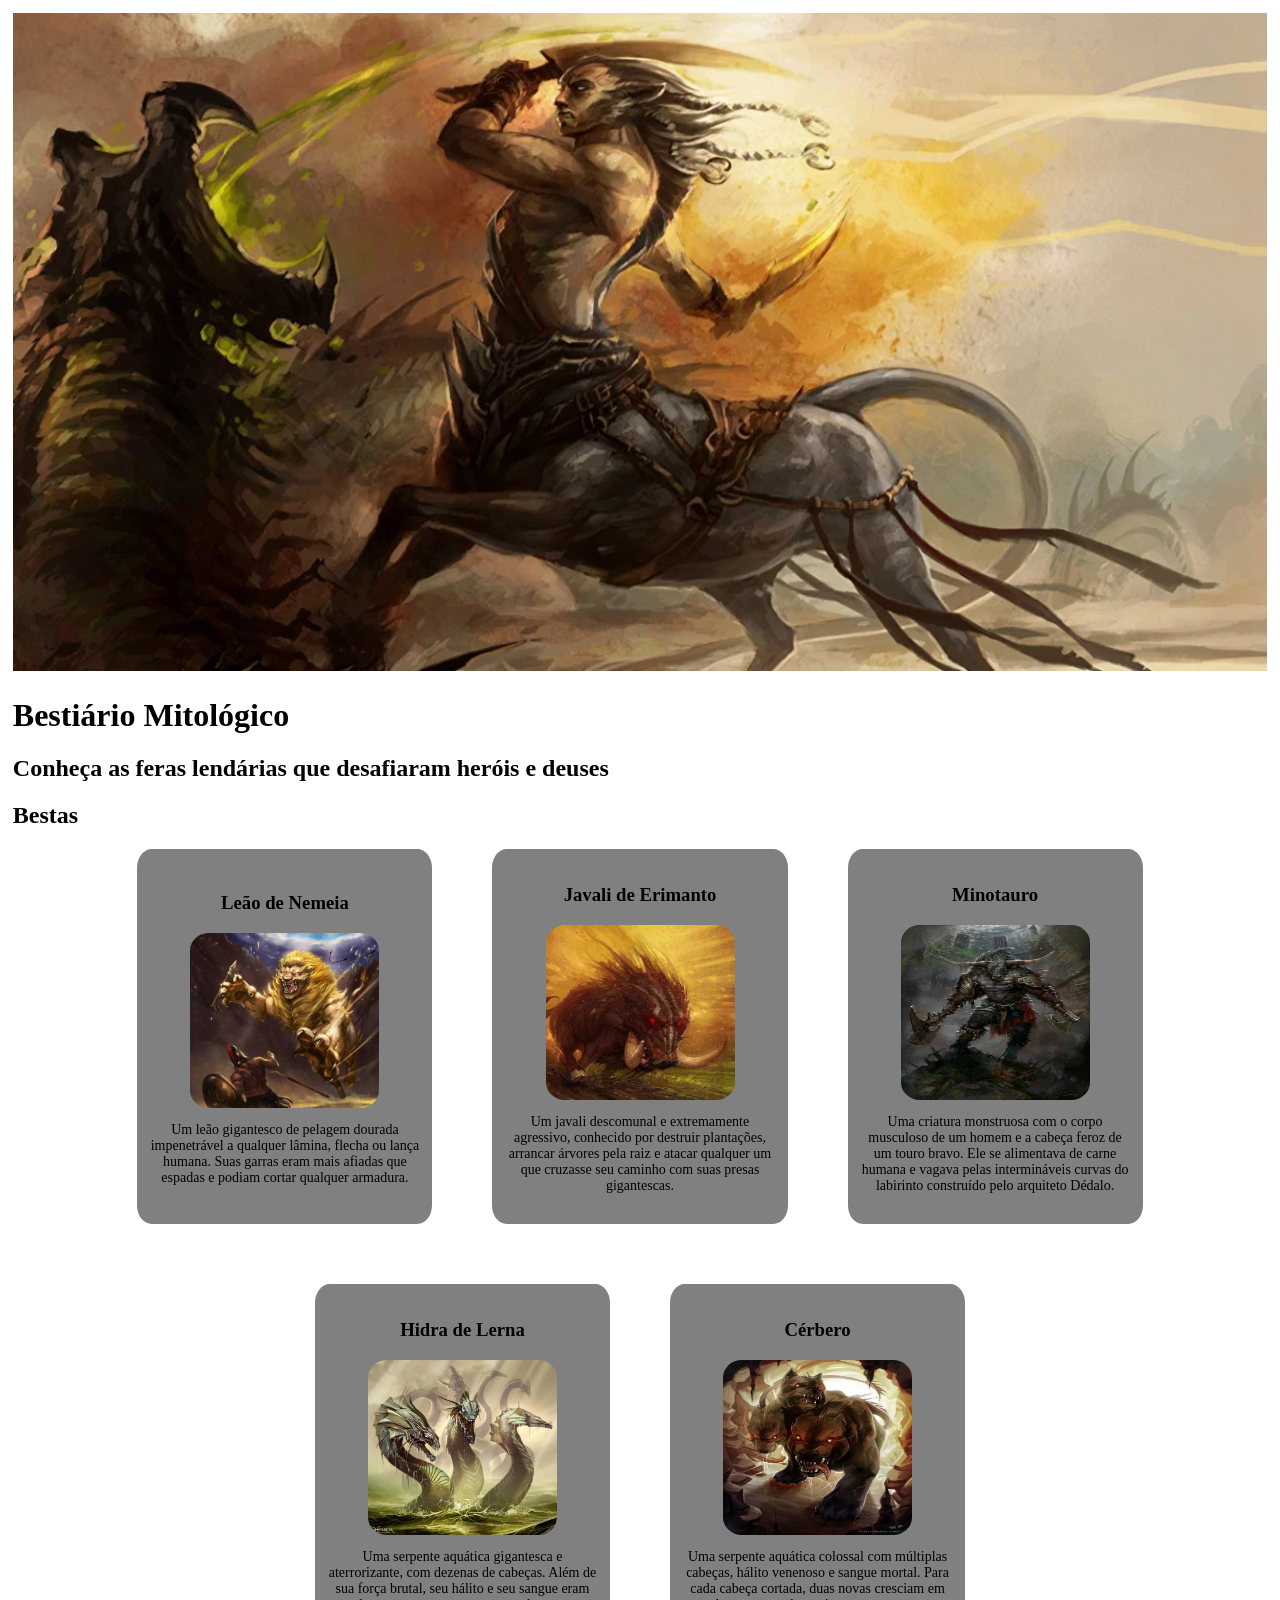
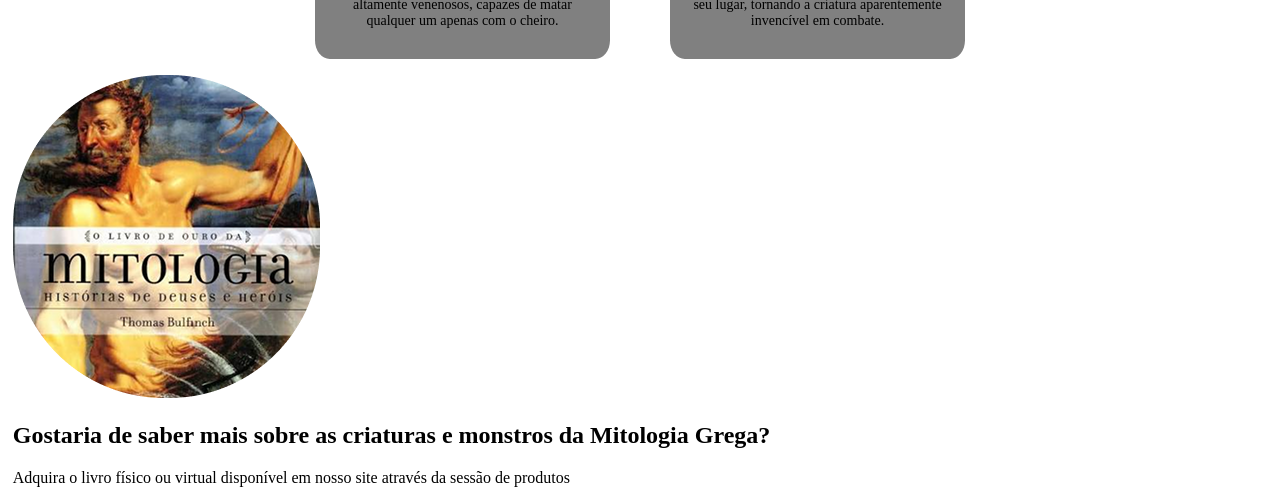
<file: htmls/Bestiario.html>
<!DOCTYPE html>
<html lang="pt-br">
<head>
    <meta charset="UTF-8">
    <meta name="viewport" content="width=device-width, initial-scale=1.0">
    <title>Bestiário</title>
    <link rel="stylesheet" href="../site/css/bestiario.css">
</head>

<body>
    <div class="hero">
        <img src="../site/assets/img/Hero-Bestiario.png" alt="Imagem da Hero da página Bestiário">
        <h1>Bestiário Mitológico</h1>
        <h2>Conheça as feras lendárias que desafiaram heróis e deuses</h2>
    </div>
    <div class="categoria">
        <h2>Bestas</h2>
        <div class="categoria-bestas">
            <div class="card-bestas">
                <h3>Leão de Nemeia</h3>
                <img src="../site/assets/img/Leão-Bestas.jpeg" alt="Imagem do Leão de Nemeia">
                <p>Um leão gigantesco de pelagem dourada impenetrável a qualquer lâmina, flecha ou lança humana. Suas garras eram mais afiadas que espadas e podiam cortar qualquer armadura.</p>
            </div>
            <div class="card-bestas">
                <h3>Javali de Erimanto</h3>
                <img src="../site/assets/img/Javali-Bestas.jpeg" alt="Imagem do javali de Erimanto">
                <p>Um javali descomunal e extremamente agressivo, conhecido por destruir plantações, arrancar árvores pela raiz e atacar qualquer um que cruzasse seu caminho com suas presas gigantescas.</p>
            </div>
            <div class="card-bestas">
                <h3>Minotauro</h3>
                <img src="../site/assets/img/Minotauro-Bestas.webp" alt="Imagem do Minotauro">
                <p>Uma criatura monstruosa com o corpo musculoso de um homem e a cabeça feroz de um touro bravo. Ele se alimentava de carne humana e vagava pelas intermináveis curvas do labirinto construído pelo arquiteto Dédalo.</p>
            </div>
            <div class="card-bestas">
                <h3>Hidra de Lerna</h3>
                <img src="../site/assets/img/Hidra-Bestas.webp" alt="Imagem da Hidra de Lerna">
                <p>Uma serpente aquática gigantesca e aterrorizante, com dezenas de cabeças. Além de sua força brutal, seu hálito e seu sangue eram altamente venenosos, capazes de matar qualquer um apenas com o cheiro.</p>
            </div>
            <div class="card-bestas">
                <h3>Cérbero</h3>
                <img src="../site/assets/img/Cérbero-Bestas.jpg" alt="Imagem do cérbero">
                <p>Uma serpente aquática colossal com múltiplas cabeças, hálito venenoso e sangue mortal. Para cada cabeça cortada, duas novas cresciam em seu lugar, tornando a criatura aparentemente invencível em combate.</p>
            </div>
        </div>
        <div class="categroia-maritimos">
            <div class="card-maritimos">
                <p></p>
            </div>
        </div>
    </div>
    <div class="lista-bestas">
        <img src="../site/assets/img/Livro-Bestiario.png" alt="Imagem do Livro 'Mitologia'">
        <h2>Gostaria de saber mais sobre as criaturas e monstros da Mitologia Grega?</h2>
        <p>Adquira o livro físico ou virtual disponível em nosso site através da sessão de produtos</p>
    </div>
</body>
</html>
</file>
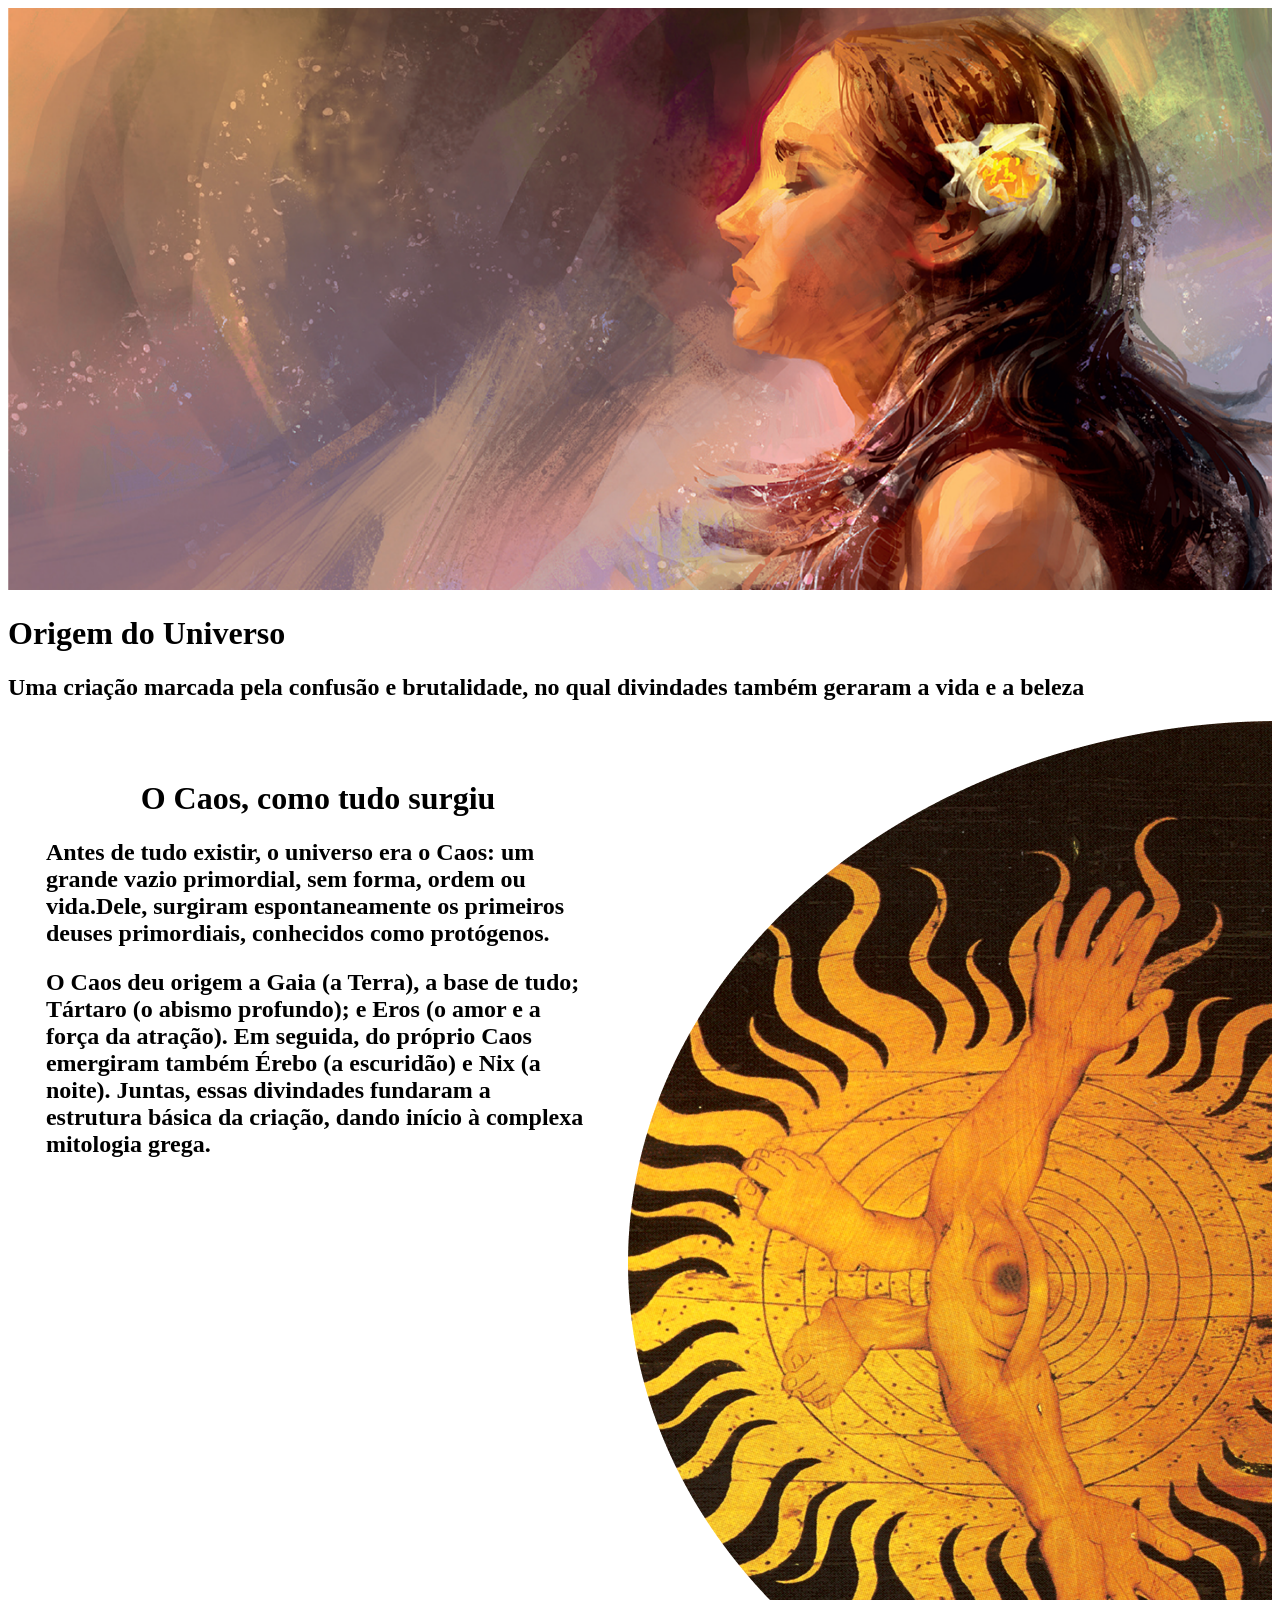
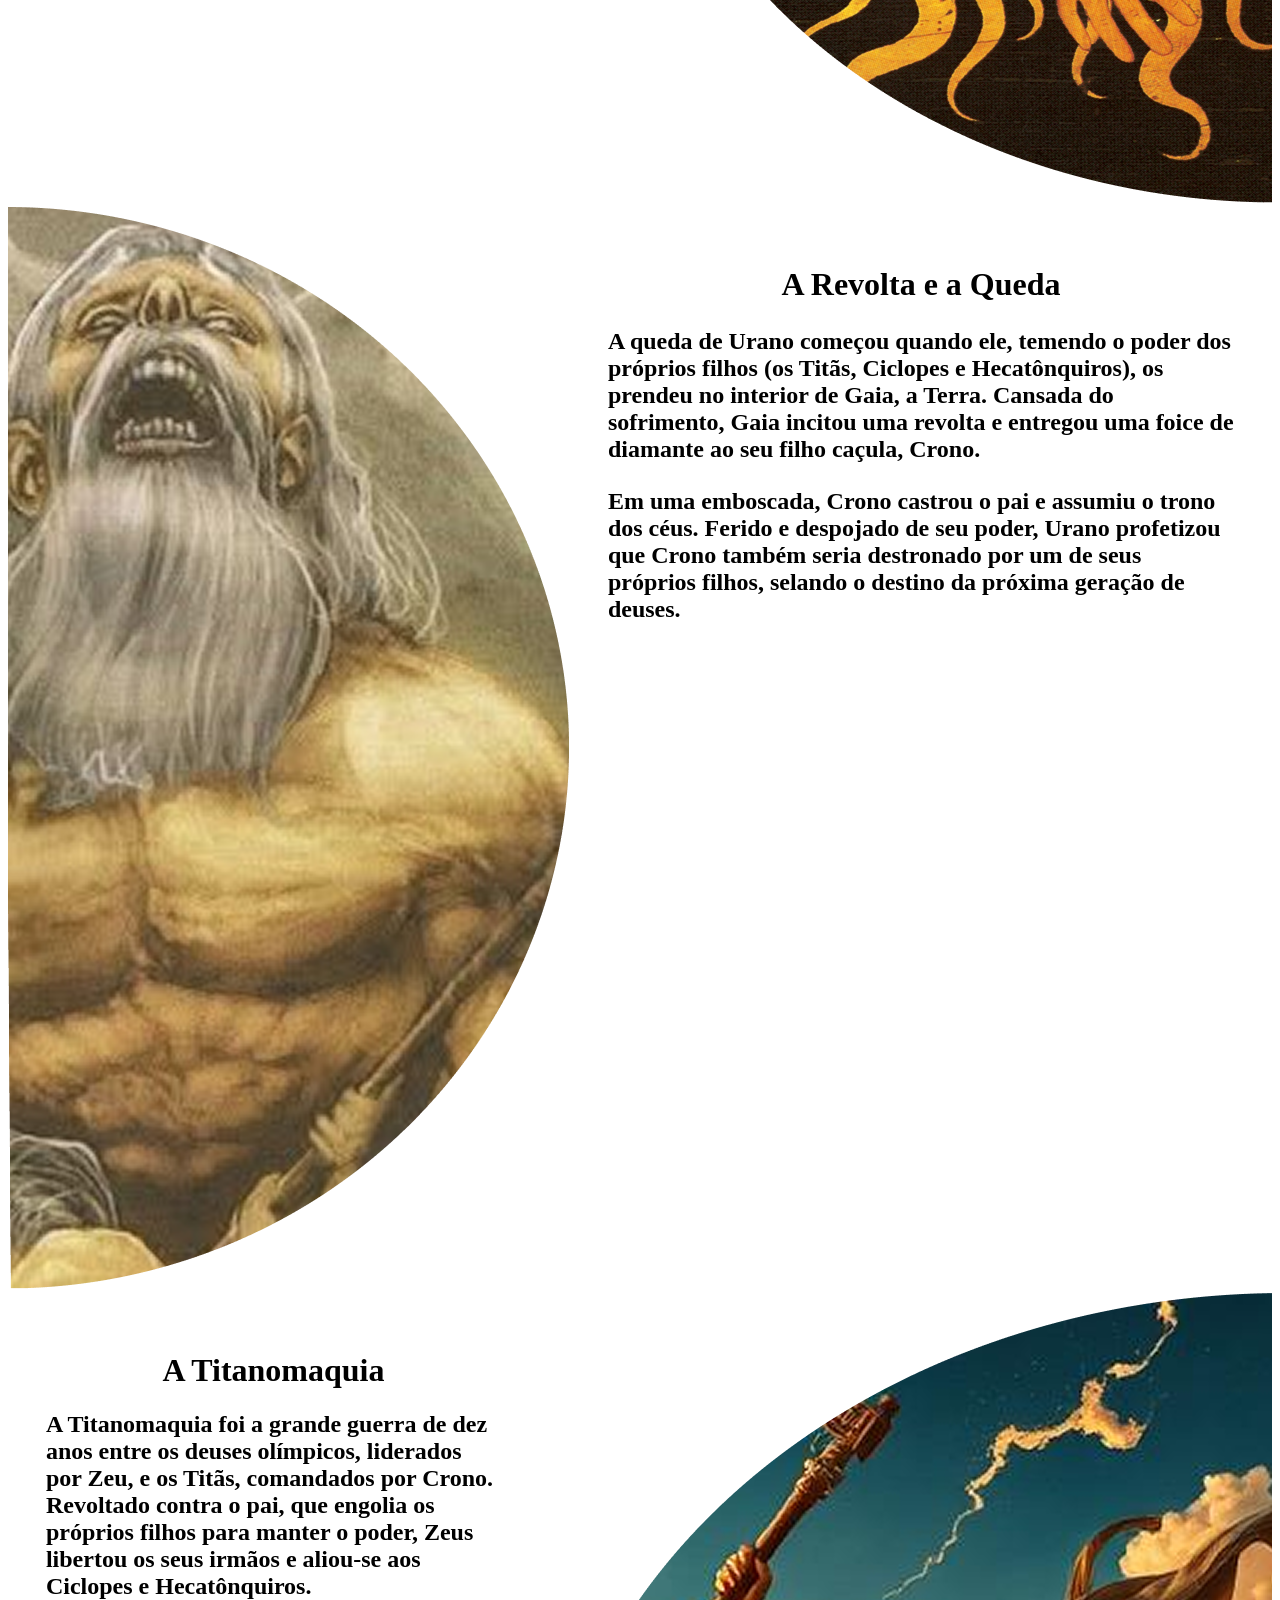
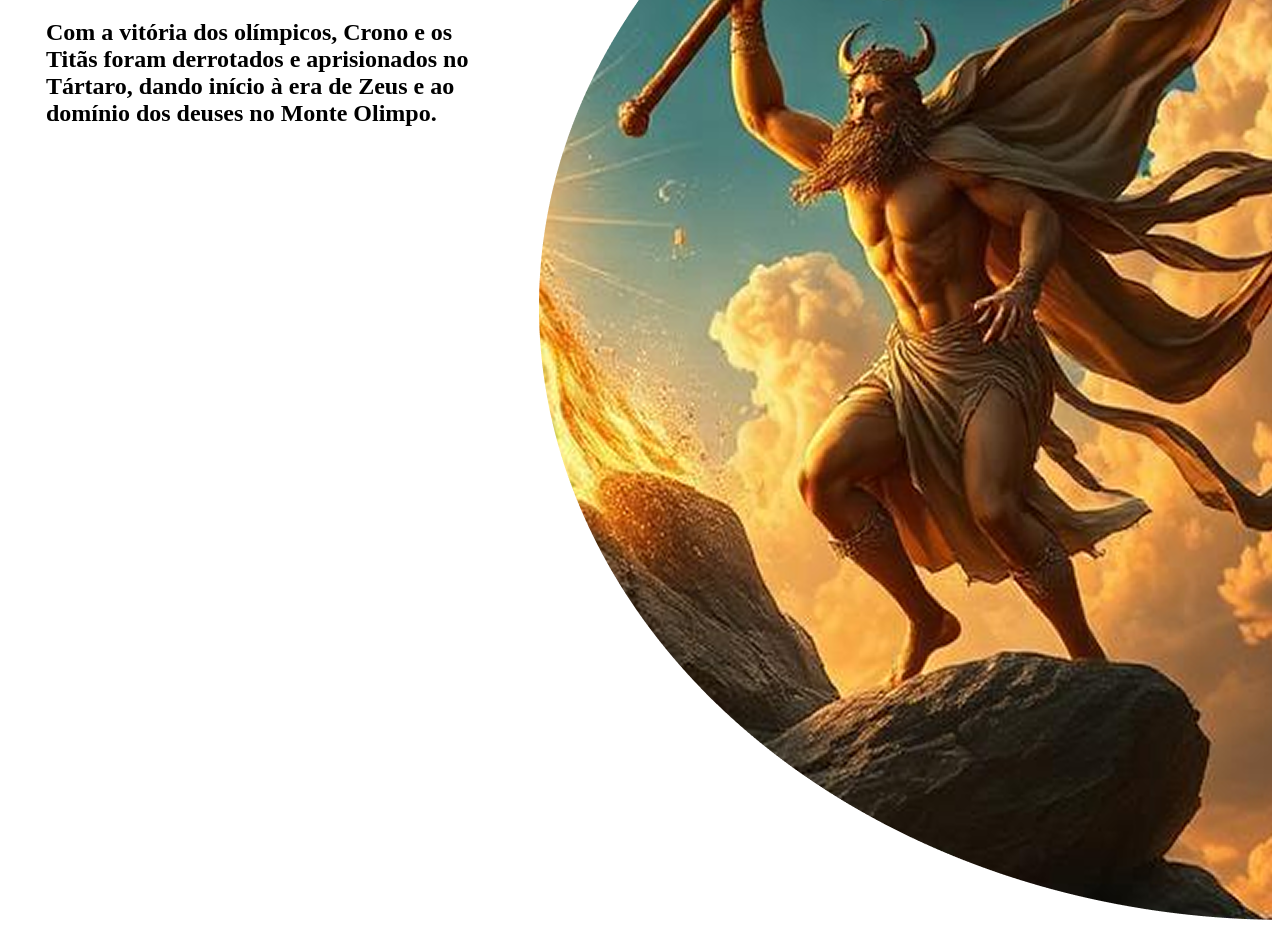
<file: htmls/Origem.html>
<!DOCTYPE html>
<html lang="en">

<head>
    <meta charset="UTF-8">
    <meta name="viewport" content="width=device-width, initial-scale=1.0">
    <title>Origem</title>
    <link rel="stylesheet" href="../site/css/Origem.css">
</head>

<body>
    <div class="hero">
        <img src="../site/assets/img/Origem-img.png" alt="Imagem da hero da página Origem">
        <h1>Origem do Universo</h1>
        <h2>Uma criação marcada pela confusão e brutalidade, no qual divindades também geraram a vida e a beleza</h2>
    </div>
    <div class="Sessão-1">
        <div class="texto-1">
            <h1>O Caos, como tudo surgiu</h1>
            <h2>Antes de tudo existir, o universo era o Caos: um grande vazio primordial, sem forma, ordem ou vida.Dele,
                surgiram espontaneamente os primeiros deuses primordiais, conhecidos como protógenos.</h2>
            <h2>O Caos deu origem a Gaia (a Terra), a base de tudo; Tártaro (o abismo profundo); e Eros (o amor e a
                força da
                atração). Em seguida, do próprio Caos emergiram também Érebo (a escuridão) e Nix (a noite). Juntas,
                essas
                divindades fundaram a estrutura básica da criação, dando início à complexa mitologia grega.</h2>
        </div>
        <div class="imagem-1">
            <img src="../site/assets/img/Caos-img.png" alt="Imagem Caos da Sessão 1">
        </div>
    </div>
    <div class="Sessão-2">
        <div class="imagem-2">
            <img src="../site/assets/img/Revolta-img.png" alt="Imagem Revolta Sessão 2">
        </div>
        <div class="texto-2">
            <h1>A Revolta e a Queda</h1>
            <h2>A queda de Urano começou quando ele, temendo o poder dos próprios filhos (os Titãs, Ciclopes e
                Hecatônquiros), os prendeu no interior de Gaia, a Terra. Cansada do sofrimento, Gaia incitou uma revolta
                e
                entregou uma foice de diamante ao seu filho caçula, Crono.</h2>
            <h2>Em uma emboscada, Crono castrou o pai e assumiu o trono dos céus. Ferido e despojado de seu poder, Urano
                profetizou que Crono também seria destronado por um de seus próprios filhos, selando o destino da
                próxima
                geração de deuses.</h2>
        </div>
    </div>
    <div class="Sessão-3">
        <div class="texto-3">
            <h1>A Titanomaquia</h1>
            <h2>A Titanomaquia foi a grande guerra de dez anos entre os deuses olímpicos, liderados por Zeu, e os Titãs,
                comandados por Crono. Revoltado contra o pai, que engolia os próprios filhos para manter o poder, Zeus
                libertou os seus irmãos e aliou-se aos Ciclopes e Hecatônquiros.</h2>
            <h2>Com a vitória dos olímpicos, Crono e os Titãs foram derrotados e aprisionados no Tártaro, dando início à
                era
                de Zeus e ao domínio dos deuses no Monte Olimpo.</h2>
        </div>
        <div class="imagem-3">
            <img src="../site/assets/img/Titanomaquia-img.png" alt="Imagem Titanomaquia Sessão 3">
        </div>
    </div>
</body>

</html>
</file>
<file: site/css/bestiario.css>
body{
    margin: 1%;
}
.hero{
    img{
        width: 100%;
    }
}
.categoria-bestas{
    display: flex;
    justify-content: center;
    flex-wrap: wrap;
    gap: 60px;

    .card-bestas{
        display: flex;
        flex-direction: column;
        justify-content: center;
        align-items: center;
        width: 270px;
        height: 350px;
        background-color: gray;
        border-radius: 5%;
        padding: 1%;
        transition: transform 0.6 ease;
        p{
            text-align: center;
            font-size: 14px;
        }
        img{
            width: 70%;
            height: 50%;
            border-radius: 10%;
        }
    }
    .card-bestas:hover{
        transform: scale(1.10);
        box-shadow: 0 10px 20px rgba(0, 0, 0, 0.2);
    }
}
</file>
<file: site/css/Origem.css>
.hero {
    img {
        width: 100%;
    }
}

.Sessão-1 {
    display: flex;

    .texto-1 {
        margin: 3%;
        h1 {
            text-align: center;
        }
        h2 {
            margin-top: 4%;
        }
    }
}
.Sessão-2{
    display: flex;

    .texto-2{
        margin: 3%;
        h1{
            text-align: center;
        }
        h2{
            margin-top: 4%;
        }
    }
}
.Sessão-3{
    display: flex;

    .texto-3{
        margin: 3%;
        h1{
            text-align: center;
        }
        h2{
            margin-top: 4%;
        }
    }
}
</file>
